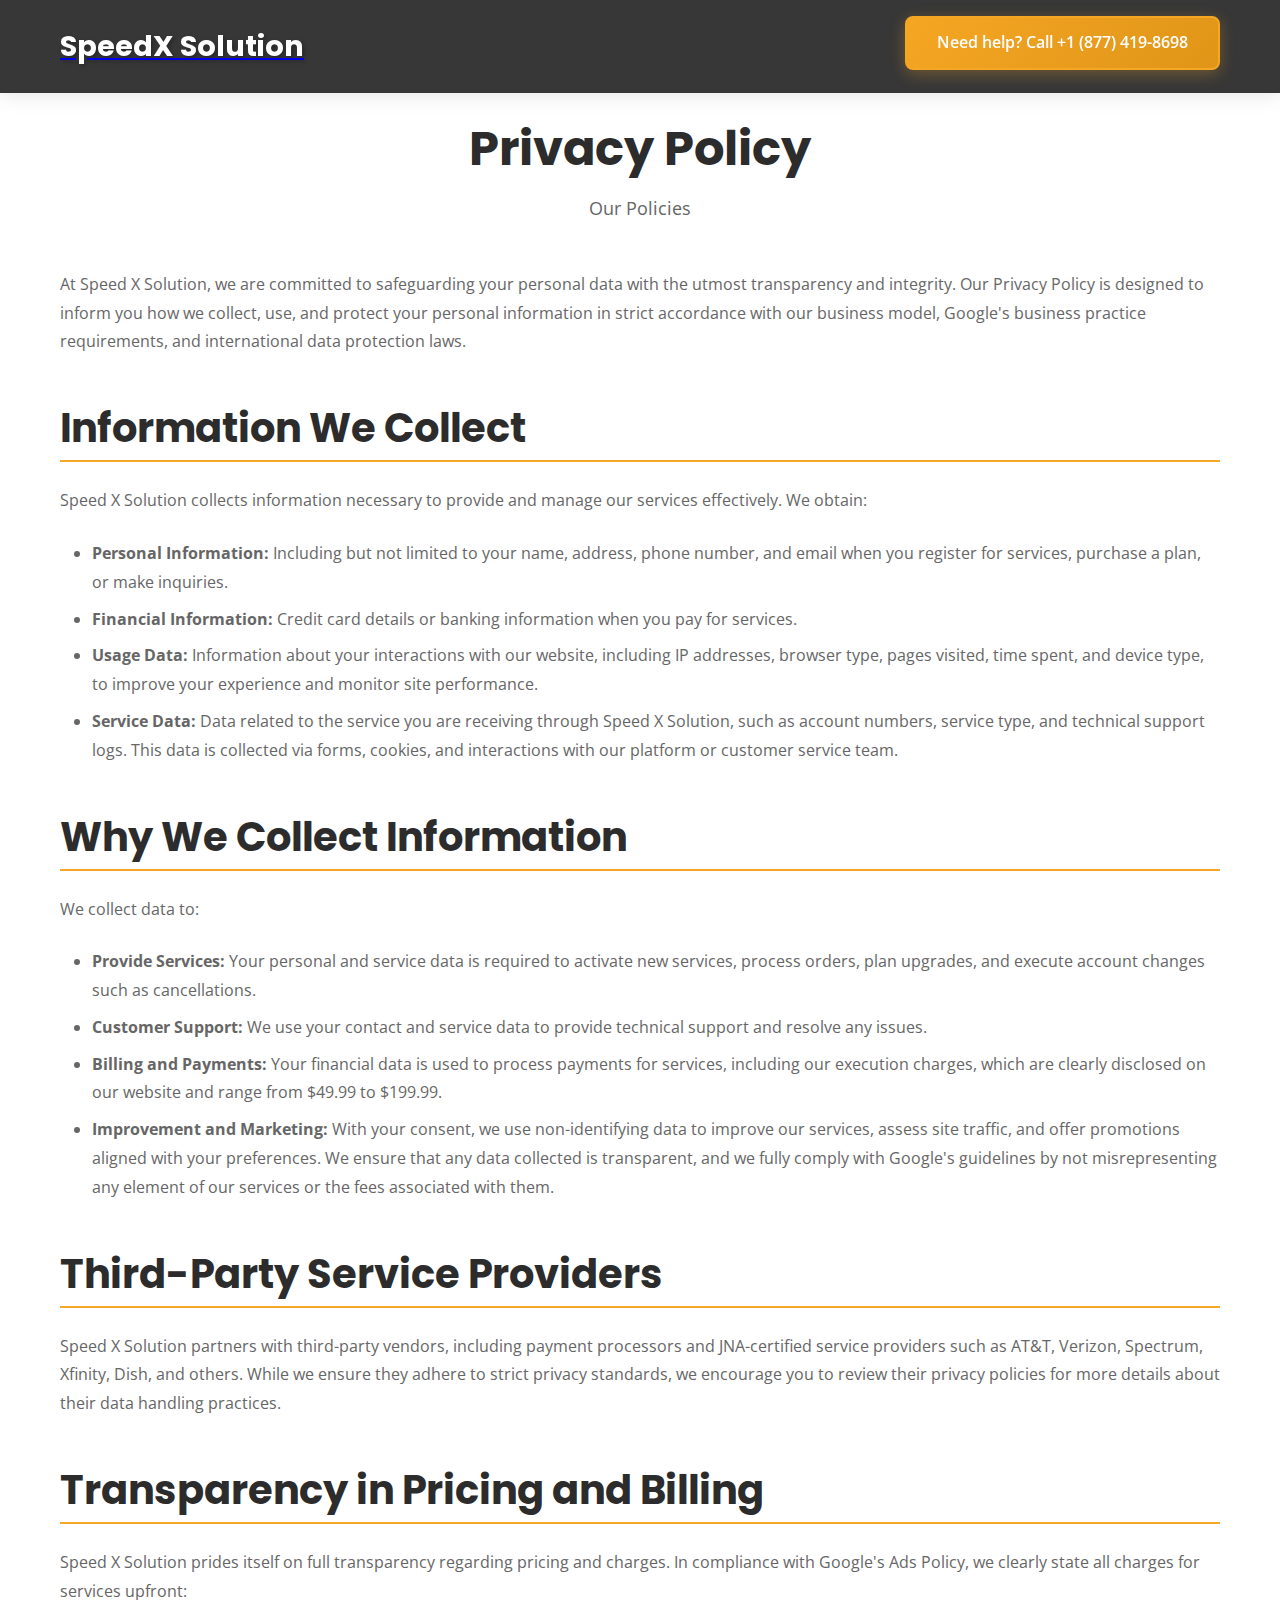
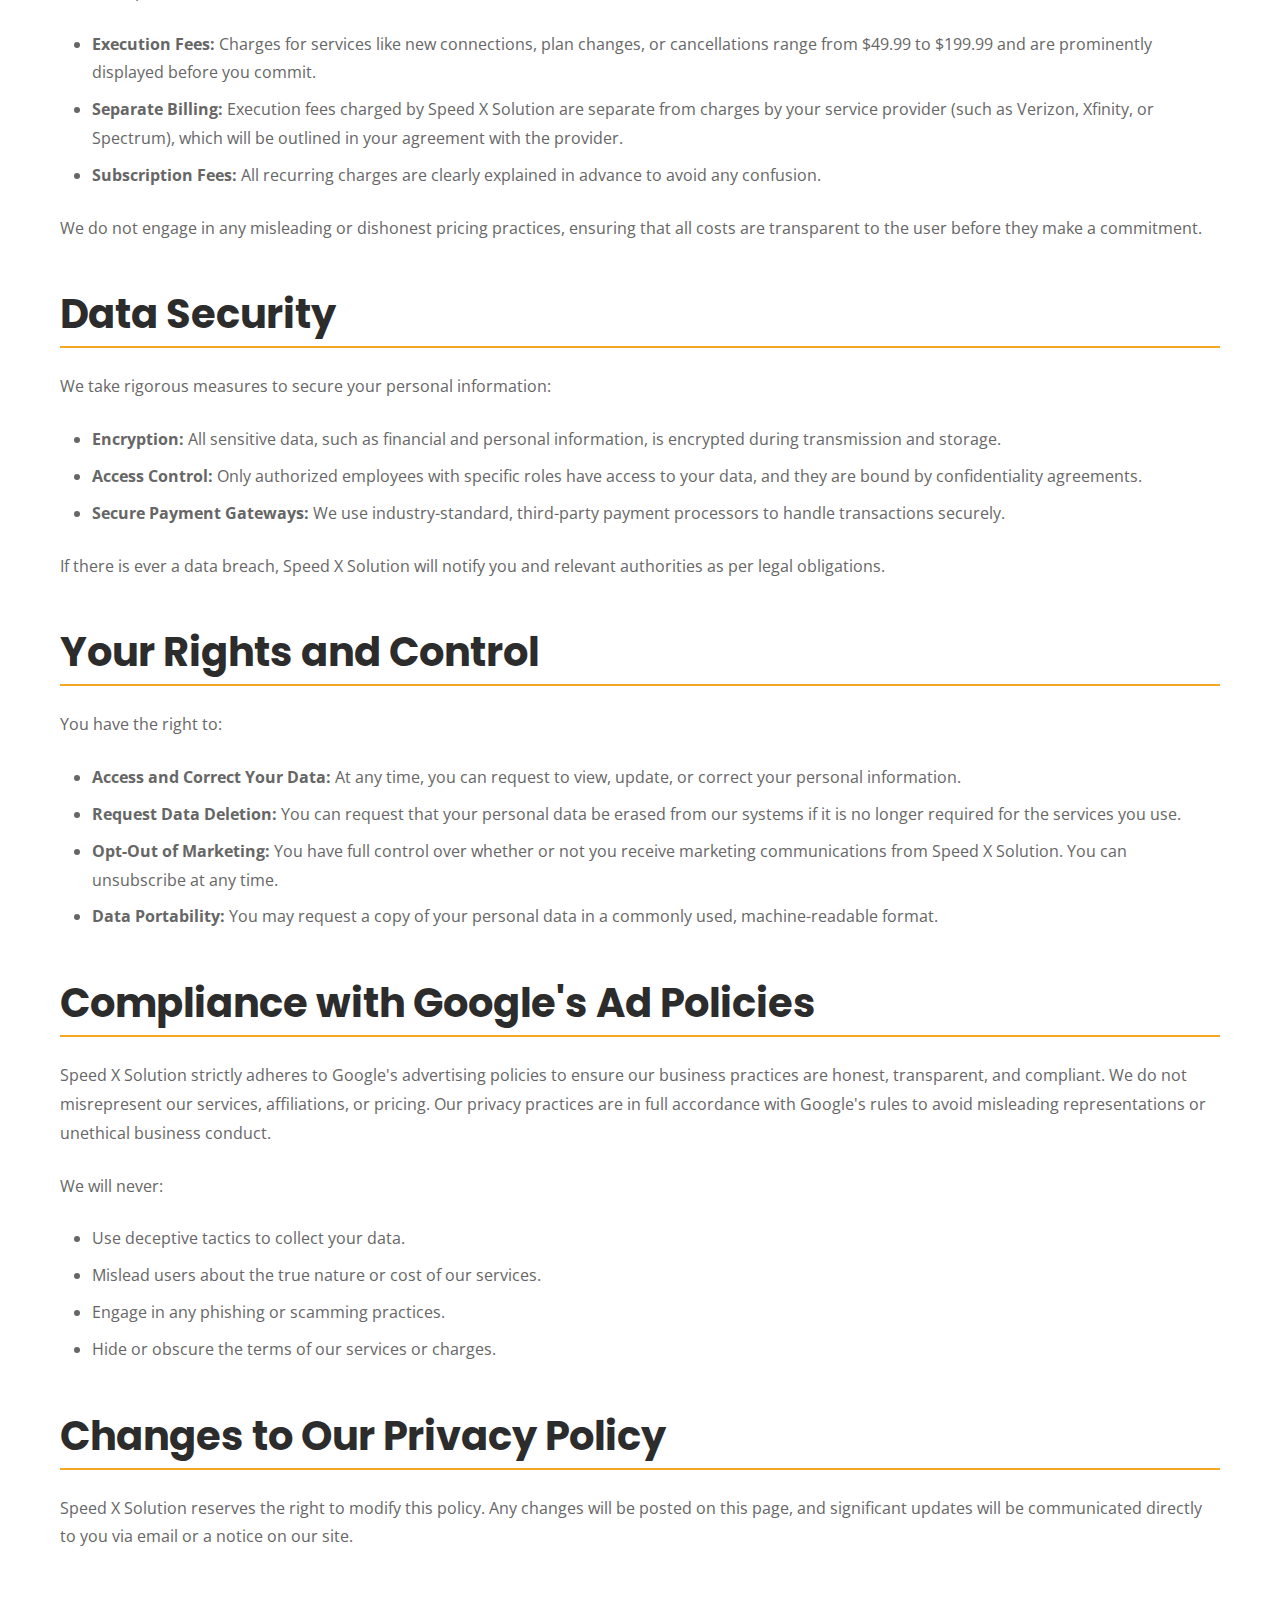
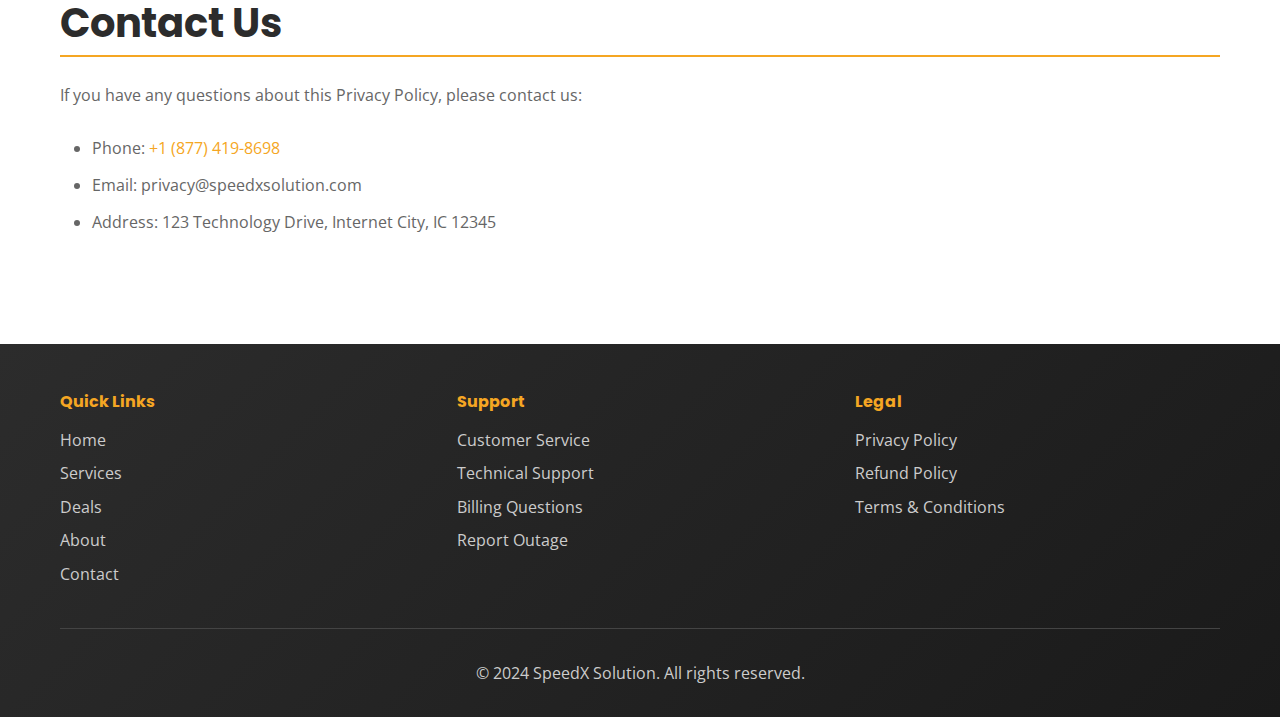
<file: privacy-policy.html>
<!DOCTYPE html>
<html lang="en">
<head>
    <meta charset="UTF-8">
    <meta name="viewport" content="width=device-width, initial-scale=1.0">
    <title>Privacy Policy - SpeedX Solution</title>
    <link rel="preconnect" href="https://fonts.googleapis.com">
    <link rel="preconnect" href="https://fonts.gstatic.com" crossorigin>
    <link href="https://fonts.googleapis.com/css2?family=Poppins:wght@400;600;700&family=Open+Sans:wght@400;500;600&display=swap" rel="stylesheet">
    <link rel="stylesheet" href="styles.css">
</head>
<body>
    <!-- Header -->
    <header class="header scrolled">
        <nav class="nav container">
            <div class="nav-brand">
                <a href="index.html"><h2 class="logo">SpeedX Solution</h2></a>
            </div>
            <div class="nav-cta">
                <a href="tel:+18774198698" class="btn btn-primary">Need help? Call +1 (877) 419-8698</a>
            </div>
        </nav>
    </header>

    <!-- Main Content -->
    <main class="legal-content">
        <div class="container">
            <h1 class="legal-title">Privacy Policy</h1>
            <div class="legal-last-updated">Our Policies</div>

            <section class="legal-section">
                <p>At Speed X Solution, we are committed to safeguarding your personal data with the utmost transparency and integrity. Our Privacy Policy is designed to inform you how we collect, use, and protect your personal information in strict accordance with our business model, Google's business practice requirements, and international data protection laws.</p>
            </section>

            <section class="legal-section">
                <h2>Information We Collect</h2>
                <p>Speed X Solution collects information necessary to provide and manage our services effectively. We obtain:</p>
                <ul>
                    <li><strong>Personal Information:</strong> Including but not limited to your name, address, phone number, and email when you register for services, purchase a plan, or make inquiries.</li>
                    <li><strong>Financial Information:</strong> Credit card details or banking information when you pay for services.</li>
                    <li><strong>Usage Data:</strong> Information about your interactions with our website, including IP addresses, browser type, pages visited, time spent, and device type, to improve your experience and monitor site performance.</li>
                    <li><strong>Service Data:</strong> Data related to the service you are receiving through Speed X Solution, such as account numbers, service type, and technical support logs. This data is collected via forms, cookies, and interactions with our platform or customer service team.</li>
                </ul>
            </section>

            <section class="legal-section">
                <h2>Why We Collect Information</h2>
                <p>We collect data to:</p>
                <ul>
                    <li><strong>Provide Services:</strong> Your personal and service data is required to activate new services, process orders, plan upgrades, and execute account changes such as cancellations.</li>
                    <li><strong>Customer Support:</strong> We use your contact and service data to provide technical support and resolve any issues.</li>
                    <li><strong>Billing and Payments:</strong> Your financial data is used to process payments for services, including our execution charges, which are clearly disclosed on our website and range from $49.99 to $199.99.</li>
                    <li><strong>Improvement and Marketing:</strong> With your consent, we use non-identifying data to improve our services, assess site traffic, and offer promotions aligned with your preferences. We ensure that any data collected is transparent, and we fully comply with Google's guidelines by not misrepresenting any element of our services or the fees associated with them.</li>
                </ul>
            </section>

            <section class="legal-section">
                <h2>Third-Party Service Providers</h2>
                <p>Speed X Solution partners with third-party vendors, including payment processors and JNA-certified service providers such as AT&T, Verizon, Spectrum, Xfinity, Dish, and others. While we ensure they adhere to strict privacy standards, we encourage you to review their privacy policies for more details about their data handling practices.</p>
            </section>

            <section class="legal-section">
                <h2>Transparency in Pricing and Billing</h2>
                <p>Speed X Solution prides itself on full transparency regarding pricing and charges. In compliance with Google's Ads Policy, we clearly state all charges for services upfront:</p>
                <ul>
                    <li><strong>Execution Fees:</strong> Charges for services like new connections, plan changes, or cancellations range from $49.99 to $199.99 and are prominently displayed before you commit.</li>
                    <li><strong>Separate Billing:</strong> Execution fees charged by Speed X Solution are separate from charges by your service provider (such as Verizon, Xfinity, or Spectrum), which will be outlined in your agreement with the provider.</li>
                    <li><strong>Subscription Fees:</strong> All recurring charges are clearly explained in advance to avoid any confusion.</li>
                </ul>
                <p>We do not engage in any misleading or dishonest pricing practices, ensuring that all costs are transparent to the user before they make a commitment.</p>
            </section>

            <section class="legal-section">
                <h2>Data Security</h2>
                <p>We take rigorous measures to secure your personal information:</p>
                <ul>
                    <li><strong>Encryption:</strong> All sensitive data, such as financial and personal information, is encrypted during transmission and storage.</li>
                    <li><strong>Access Control:</strong> Only authorized employees with specific roles have access to your data, and they are bound by confidentiality agreements.</li>
                    <li><strong>Secure Payment Gateways:</strong> We use industry-standard, third-party payment processors to handle transactions securely.</li>
                </ul>
                <p>If there is ever a data breach, Speed X Solution will notify you and relevant authorities as per legal obligations.</p>
            </section>

            <section class="legal-section">
                <h2>Your Rights and Control</h2>
                <p>You have the right to:</p>
                <ul>
                    <li><strong>Access and Correct Your Data:</strong> At any time, you can request to view, update, or correct your personal information.</li>
                    <li><strong>Request Data Deletion:</strong> You can request that your personal data be erased from our systems if it is no longer required for the services you use.</li>
                    <li><strong>Opt-Out of Marketing:</strong> You have full control over whether or not you receive marketing communications from Speed X Solution. You can unsubscribe at any time.</li>
                    <li><strong>Data Portability:</strong> You may request a copy of your personal data in a commonly used, machine-readable format.</li>
                </ul>
            </section>

            <section class="legal-section">
                <h2>Compliance with Google's Ad Policies</h2>
                <p>Speed X Solution strictly adheres to Google's advertising policies to ensure our business practices are honest, transparent, and compliant. We do not misrepresent our services, affiliations, or pricing. Our privacy practices are in full accordance with Google's rules to avoid misleading representations or unethical business conduct.</p>
                <p>We will never:</p>
                <ul>
                    <li>Use deceptive tactics to collect your data.</li>
                    <li>Mislead users about the true nature or cost of our services.</li>
                    <li>Engage in any phishing or scamming practices.</li>
                    <li>Hide or obscure the terms of our services or charges.</li>
                </ul>
            </section>

            <section class="legal-section">
                <h2>Changes to Our Privacy Policy</h2>
                <p>Speed X Solution reserves the right to modify this policy. Any changes will be posted on this page, and significant updates will be communicated directly to you via email or a notice on our site.</p>
            </section>

            <section class="legal-section">
                <h2>Contact Us</h2>
                <p>If you have any questions about this Privacy Policy, please contact us:</p>
                <ul>
                    <li>Phone: <a href="tel:+18774198698">+1 (877) 419-8698</a></li>
                    <li>Email: privacy@speedxsolution.com</li>
                    <li>Address: 123 Technology Drive, Internet City, IC 12345</li>
                </ul>
            </section>
        </div>
    </main>

    <!-- Footer -->
    <footer class="footer">
        <div class="container">
            <div class="footer-content">
                <div class="footer-section">
                    <h4 class="footer-title">Quick Links</h4>
                    <ul class="footer-links">
                        <li><a href="index.html">Home</a></li>
                        <li><a href="index.html#services">Services</a></li>
                        <li><a href="index.html#deals">Deals</a></li>
                        <li><a href="index.html#about">About</a></li>
                        <li><a href="index.html#contact">Contact</a></li>
                    </ul>
                </div>
                <div class="footer-section">
                    <h4 class="footer-title">Support</h4>
                    <ul class="footer-links">
                        <li><a href="tel:+18774198698">Customer Service</a></li>
                        <li><a href="tel:+18774198698">Technical Support</a></li>
                        <li><a href="tel:+18774198698">Billing Questions</a></li>
                        <li><a href="tel:+18774198698">Report Outage</a></li>
                    </ul>
                </div>
                <div class="footer-section">
                    <h4 class="footer-title">Legal</h4>
                    <ul class="footer-links">
                        <li><a href="privacy-policy.html">Privacy Policy</a></li>
                        <li><a href="refund-policy.html">Refund Policy</a></li>
                        <li><a href="terms-conditions.html">Terms & Conditions</a></li>
                    </ul>
                </div>
            </div>
            <div class="footer-bottom">
                <p>&copy; 2024 SpeedX Solution. All rights reserved.</p>
            </div>
        </div>
    </footer>

    <style>
        .legal-content {
            padding: 120px 0 60px;
            background-color: var(--white);
            min-height: 100vh;
        }

        .legal-title {
            font-size: 3rem;
            color: var(--charcoal);
            text-align: center;
            margin-bottom: 1rem;
        }

        .legal-last-updated {
            text-align: center;
            color: var(--text-light);
            font-size: 1.1rem;
            margin-bottom: 3rem;
        }

        .legal-section {
            margin-bottom: 3rem;
        }

        .legal-section h2 {
            color: var(--charcoal);
            border-bottom: 2px solid var(--orange);
            padding-bottom: 0.5rem;
            margin-bottom: 1.5rem;
        }

        .legal-section p {
            color: var(--text-light);
            line-height: 1.8;
            margin-bottom: 1.5rem;
        }

        .legal-section ul {
            margin-left: 2rem;
            margin-bottom: 1.5rem;
        }

        .legal-section li {
            color: var(--text-light);
            line-height: 1.8;
            margin-bottom: 0.5rem;
        }

        .legal-section a {
            color: var(--orange);
            text-decoration: none;
        }

        .legal-section a:hover {
            text-decoration: underline;
        }

        @media (max-width: 768px) {
            .legal-title {
                font-size: 2rem;
            }
            
            .legal-section ul {
                margin-left: 1rem;
            }
        }
    </style>
</body>
</html>
</file>
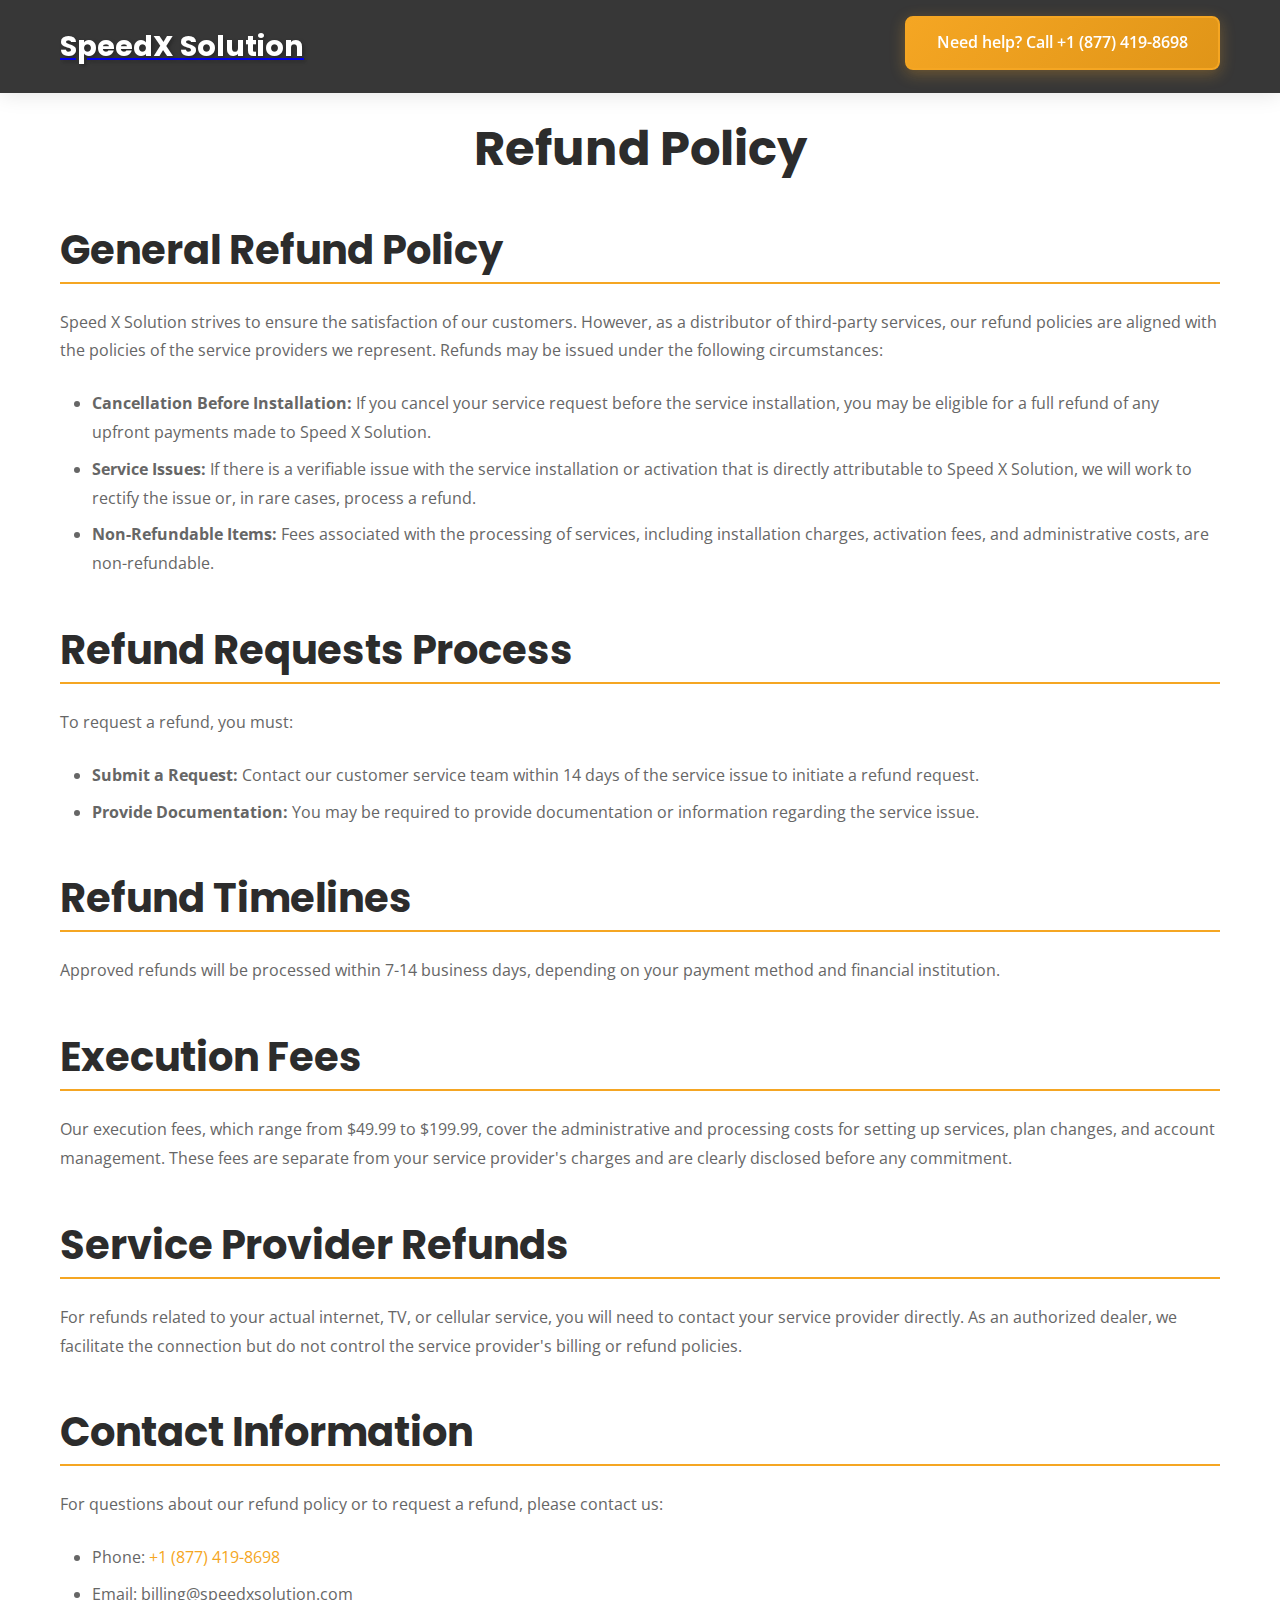
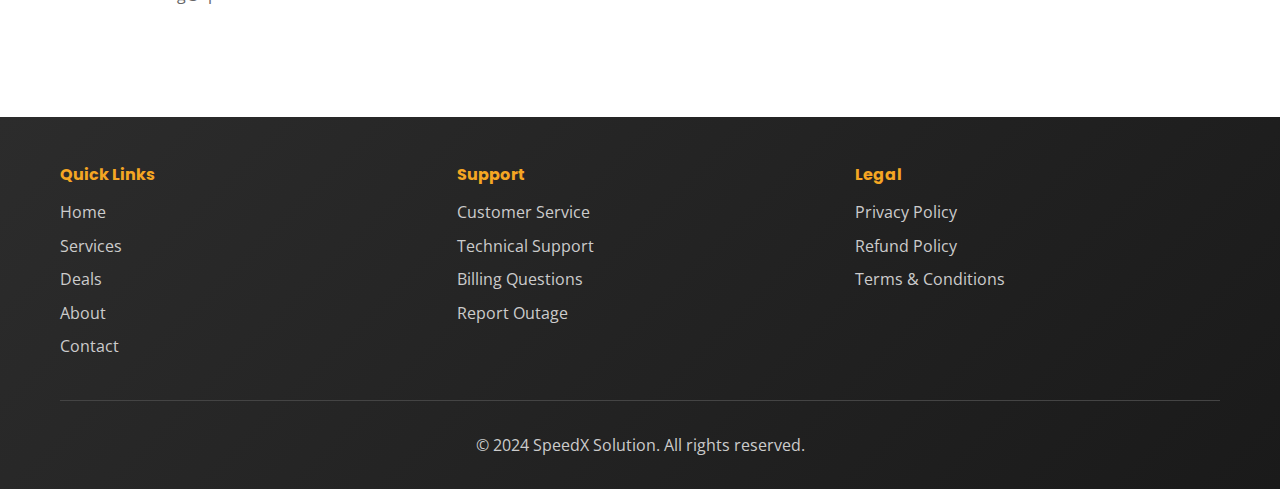
<file: refund-policy.html>
<!DOCTYPE html>
<html lang="en">
<head>
    <meta charset="UTF-8">
    <meta name="viewport" content="width=device-width, initial-scale=1.0">
    <title>Refund Policy - SpeedX Solution</title>
    <link rel="preconnect" href="https://fonts.googleapis.com">
    <link rel="preconnect" href="https://fonts.gstatic.com" crossorigin>
    <link href="https://fonts.googleapis.com/css2?family=Poppins:wght@400;600;700&family=Open+Sans:wght@400;500;600&display=swap" rel="stylesheet">
    <link rel="stylesheet" href="styles.css">
</head>
<body>
    <!-- Header -->
    <header class="header scrolled">
        <nav class="nav container">
            <div class="nav-brand">
                <a href="index.html"><h2 class="logo">SpeedX Solution</h2></a>
            </div>
            <div class="nav-cta">
                <a href="tel:+18774198698" class="btn btn-primary">Need help? Call +1 (877) 419-8698</a>
            </div>
        </nav>
    </header>

    <!-- Main Content -->
    <main class="legal-content">
        <div class="container">
            <h1 class="legal-title">Refund Policy</h1>

            <section class="legal-section">
                <h2>General Refund Policy</h2>
                <p>Speed X Solution strives to ensure the satisfaction of our customers. However, as a distributor of third-party services, our refund policies are aligned with the policies of the service providers we represent. Refunds may be issued under the following circumstances:</p>
                <ul>
                    <li><strong>Cancellation Before Installation:</strong> If you cancel your service request before the service installation, you may be eligible for a full refund of any upfront payments made to Speed X Solution.</li>
                    <li><strong>Service Issues:</strong> If there is a verifiable issue with the service installation or activation that is directly attributable to Speed X Solution, we will work to rectify the issue or, in rare cases, process a refund.</li>
                    <li><strong>Non-Refundable Items:</strong> Fees associated with the processing of services, including installation charges, activation fees, and administrative costs, are non-refundable.</li>
                </ul>
            </section>

            <section class="legal-section">
                <h2>Refund Requests Process</h2>
                <p>To request a refund, you must:</p>
                <ul>
                    <li><strong>Submit a Request:</strong> Contact our customer service team within 14 days of the service issue to initiate a refund request.</li>
                    <li><strong>Provide Documentation:</strong> You may be required to provide documentation or information regarding the service issue.</li>
                </ul>
            </section>

            <section class="legal-section">
                <h2>Refund Timelines</h2>
                <p>Approved refunds will be processed within 7-14 business days, depending on your payment method and financial institution.</p>
            </section>

            <section class="legal-section">
                <h2>Execution Fees</h2>
                <p>Our execution fees, which range from $49.99 to $199.99, cover the administrative and processing costs for setting up services, plan changes, and account management. These fees are separate from your service provider's charges and are clearly disclosed before any commitment.</p>
            </section>

            <section class="legal-section">
                <h2>Service Provider Refunds</h2>
                <p>For refunds related to your actual internet, TV, or cellular service, you will need to contact your service provider directly. As an authorized dealer, we facilitate the connection but do not control the service provider's billing or refund policies.</p>
            </section>

            <section class="legal-section">
                <h2>Contact Information</h2>
                <p>For questions about our refund policy or to request a refund, please contact us:</p>
                <ul>
                    <li>Phone: <a href="tel:+18774198698">+1 (877) 419-8698</a></li>
                    <li>Email: billing@speedxsolution.com</li>
                </ul>
            </section>
        </div>
    </main>

    <!-- Footer -->
    <footer class="footer">
        <div class="container">
            <div class="footer-content">
                <div class="footer-section">
                    <h4 class="footer-title">Quick Links</h4>
                    <ul class="footer-links">
                        <li><a href="index.html">Home</a></li>
                        <li><a href="index.html#services">Services</a></li>
                        <li><a href="index.html#deals">Deals</a></li>
                        <li><a href="index.html#about">About</a></li>
                        <li><a href="index.html#contact">Contact</a></li>
                    </ul>
                </div>
                <div class="footer-section">
                    <h4 class="footer-title">Support</h4>
                    <ul class="footer-links">
                        <li><a href="tel:+18774198698">Customer Service</a></li>
                        <li><a href="tel:+18774198698">Technical Support</a></li>
                        <li><a href="tel:+18774198698">Billing Questions</a></li>
                        <li><a href="tel:+18774198698">Report Outage</a></li>
                    </ul>
                </div>
                <div class="footer-section">
                    <h4 class="footer-title">Legal</h4>
                    <ul class="footer-links">
                        <li><a href="privacy-policy.html">Privacy Policy</a></li>
                        <li><a href="refund-policy.html">Refund Policy</a></li>
                        <li><a href="terms-conditions.html">Terms & Conditions</a></li>
                    </ul>
                </div>
            </div>
            <div class="footer-bottom">
                <p>&copy; 2024 SpeedX Solution. All rights reserved.</p>
            </div>
        </div>
    </footer>

    <style>
        .legal-content {
            padding: 120px 0 60px;
            background-color: var(--white);
            min-height: 100vh;
        }

        .legal-title {
            font-size: 3rem;
            color: var(--charcoal);
            text-align: center;
            margin-bottom: 3rem;
        }

        .legal-section {
            margin-bottom: 3rem;
        }

        .legal-section h2 {
            color: var(--charcoal);
            border-bottom: 2px solid var(--orange);
            padding-bottom: 0.5rem;
            margin-bottom: 1.5rem;
        }

        .legal-section p {
            color: var(--text-light);
            line-height: 1.8;
            margin-bottom: 1.5rem;
        }

        .legal-section ul {
            margin-left: 2rem;
            margin-bottom: 1.5rem;
        }

        .legal-section li {
            color: var(--text-light);
            line-height: 1.8;
            margin-bottom: 0.5rem;
        }

        .legal-section a {
            color: var(--orange);
            text-decoration: none;
        }

        .legal-section a:hover {
            text-decoration: underline;
        }

        @media (max-width: 768px) {
            .legal-title {
                font-size: 2rem;
            }
            
            .legal-section ul {
                margin-left: 1rem;
            }
        }
    </style>
</body>
</html>
</file>
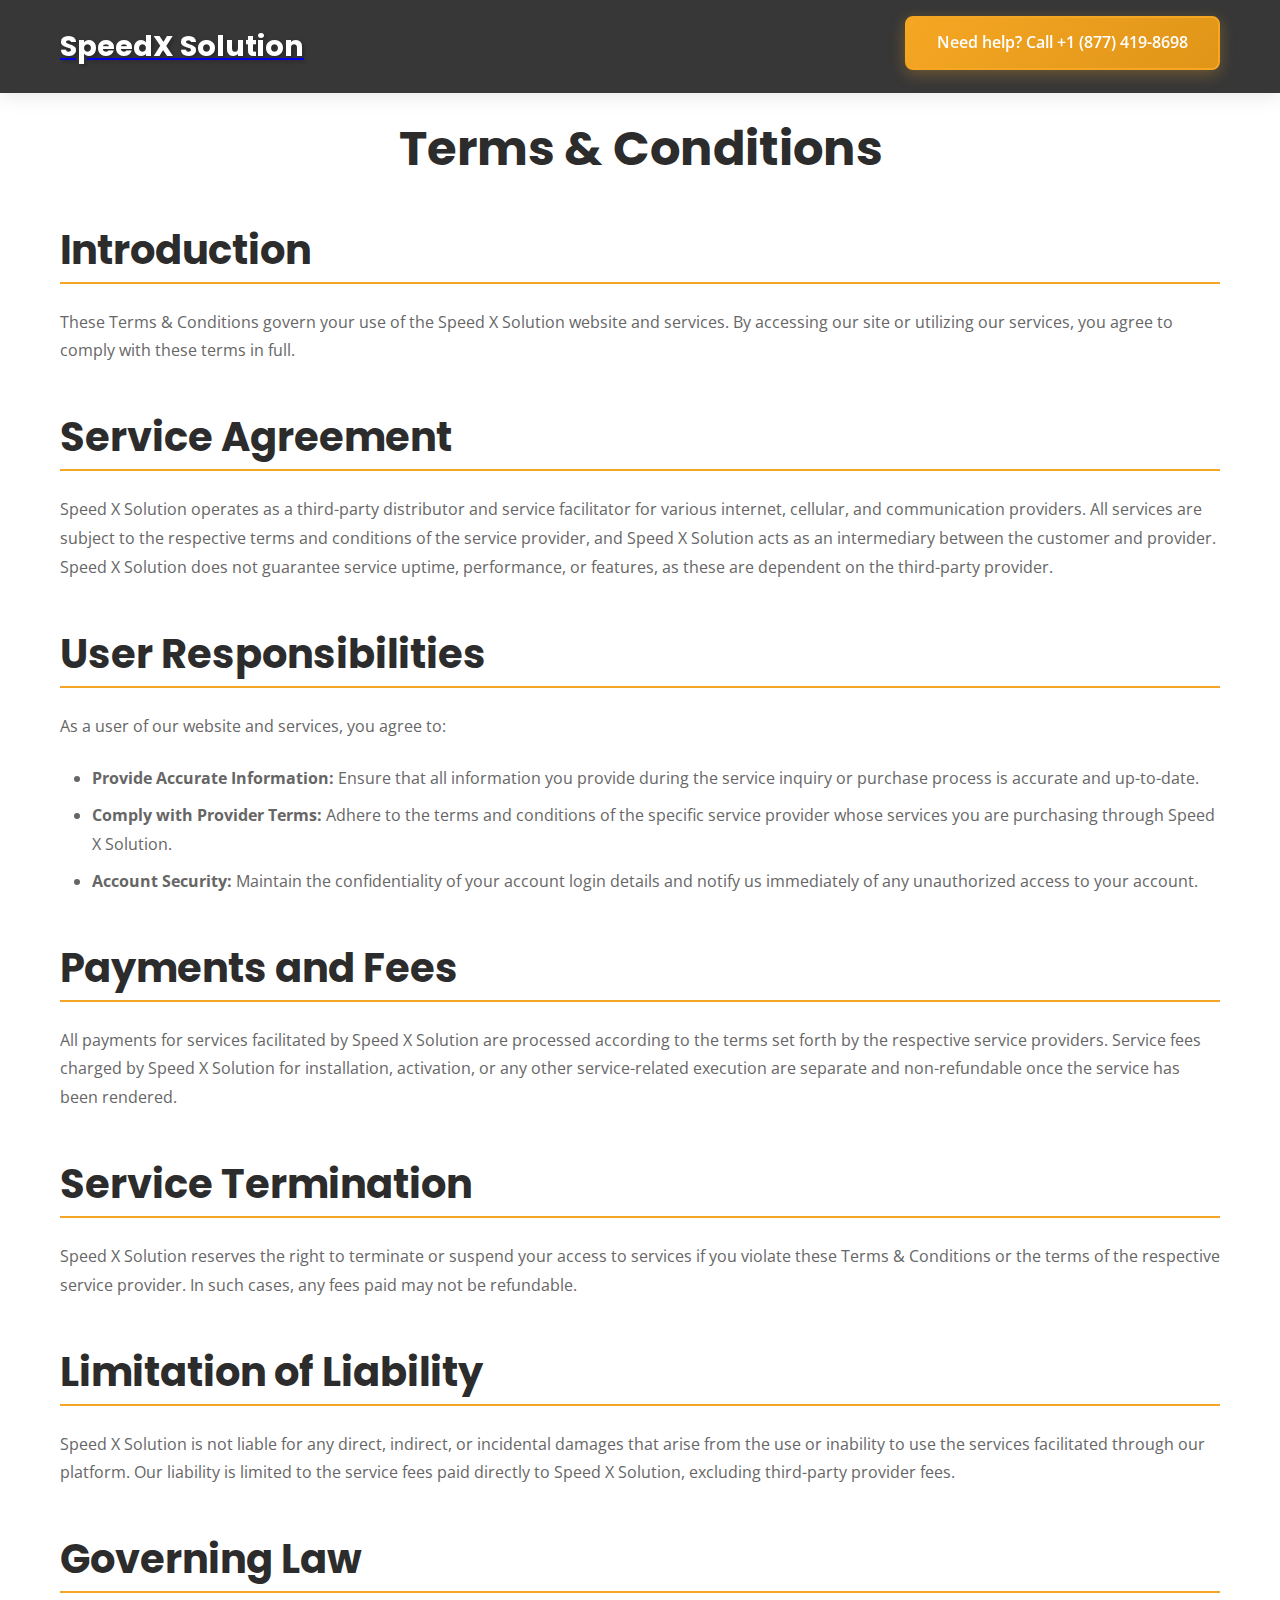
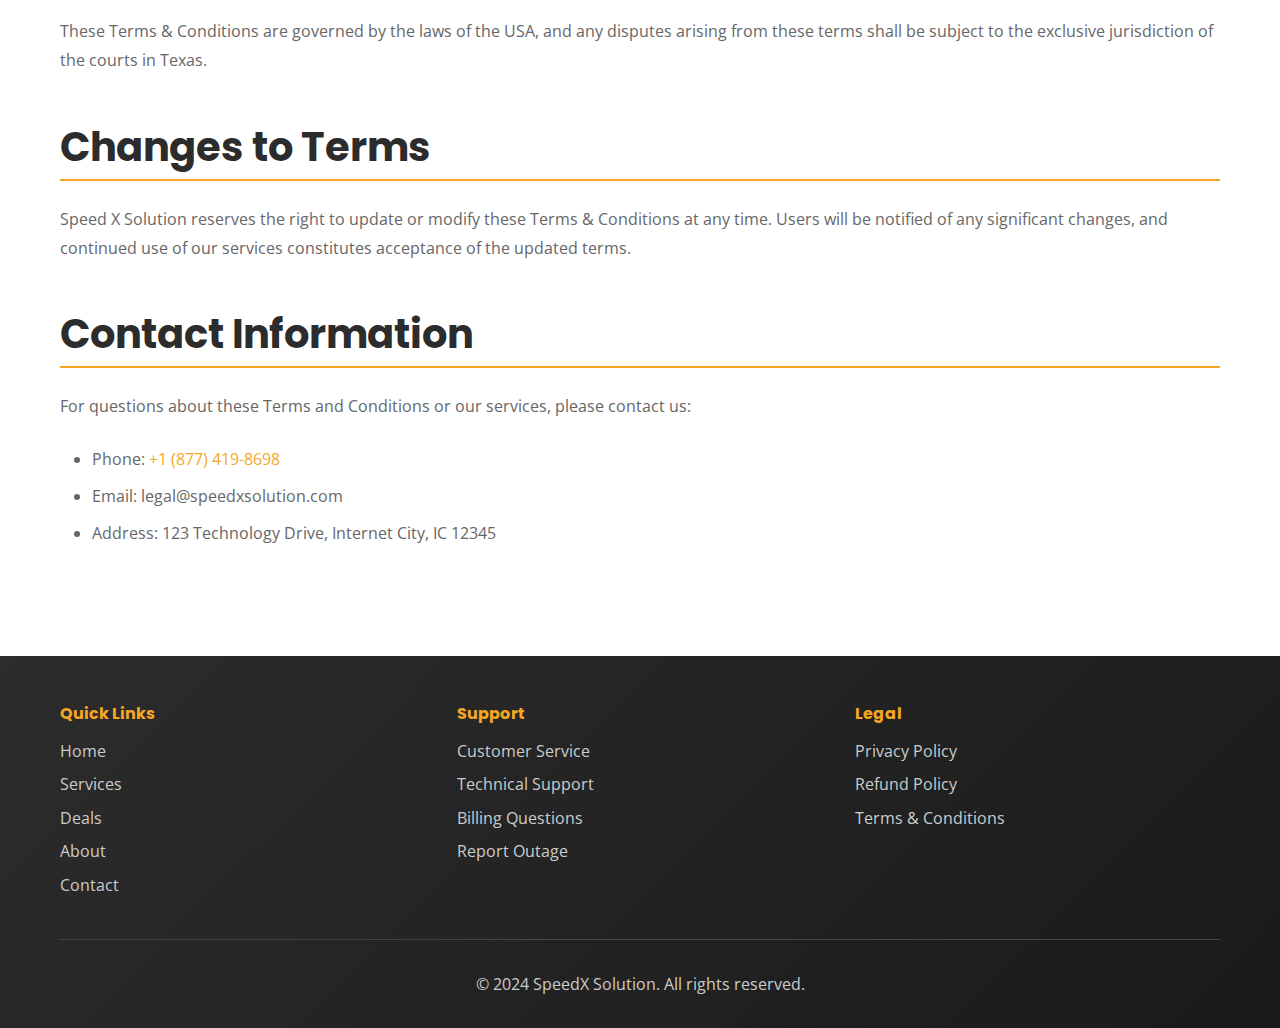
<file: terms-conditions.html>
<!DOCTYPE html>
<html lang="en">
<head>
    <meta charset="UTF-8">
    <meta name="viewport" content="width=device-width, initial-scale=1.0">
    <title>Terms & Conditions - SpeedX Solution</title>
    <link rel="preconnect" href="https://fonts.googleapis.com">
    <link rel="preconnect" href="https://fonts.gstatic.com" crossorigin>
    <link href="https://fonts.googleapis.com/css2?family=Poppins:wght@400;600;700&family=Open+Sans:wght@400;500;600&display=swap" rel="stylesheet">
    <link rel="stylesheet" href="styles.css">
</head>
<body>
    <!-- Header -->
    <header class="header scrolled">
        <nav class="nav container">
            <div class="nav-brand">
                <a href="index.html"><h2 class="logo">SpeedX Solution</h2></a>
            </div>
            <div class="nav-cta">
                <a href="tel:+18774198698" class="btn btn-primary">Need help? Call +1 (877) 419-8698</a>
            </div>
        </nav>
    </header>

    <!-- Main Content -->
    <main class="legal-content">
        <div class="container">
            <h1 class="legal-title">Terms & Conditions</h1>

            <section class="legal-section">
                <h2>Introduction</h2>
                <p>These Terms & Conditions govern your use of the Speed X Solution website and services. By accessing our site or utilizing our services, you agree to comply with these terms in full.</p>
            </section>

            <section class="legal-section">
                <h2>Service Agreement</h2>
                <p>Speed X Solution operates as a third-party distributor and service facilitator for various internet, cellular, and communication providers. All services are subject to the respective terms and conditions of the service provider, and Speed X Solution acts as an intermediary between the customer and provider. Speed X Solution does not guarantee service uptime, performance, or features, as these are dependent on the third-party provider.</p>
            </section>

            <section class="legal-section">
                <h2>User Responsibilities</h2>
                <p>As a user of our website and services, you agree to:</p>
                <ul>
                    <li><strong>Provide Accurate Information:</strong> Ensure that all information you provide during the service inquiry or purchase process is accurate and up-to-date.</li>
                    <li><strong>Comply with Provider Terms:</strong> Adhere to the terms and conditions of the specific service provider whose services you are purchasing through Speed X Solution.</li>
                    <li><strong>Account Security:</strong> Maintain the confidentiality of your account login details and notify us immediately of any unauthorized access to your account.</li>
                </ul>
            </section>

            <section class="legal-section">
                <h2>Payments and Fees</h2>
                <p>All payments for services facilitated by Speed X Solution are processed according to the terms set forth by the respective service providers. Service fees charged by Speed X Solution for installation, activation, or any other service-related execution are separate and non-refundable once the service has been rendered.</p>
            </section>

            <section class="legal-section">
                <h2>Service Termination</h2>
                <p>Speed X Solution reserves the right to terminate or suspend your access to services if you violate these Terms & Conditions or the terms of the respective service provider. In such cases, any fees paid may not be refundable.</p>
            </section>

            <section class="legal-section">
                <h2>Limitation of Liability</h2>
                <p>Speed X Solution is not liable for any direct, indirect, or incidental damages that arise from the use or inability to use the services facilitated through our platform. Our liability is limited to the service fees paid directly to Speed X Solution, excluding third-party provider fees.</p>
            </section>

            <section class="legal-section">
                <h2>Governing Law</h2>
                <p>These Terms & Conditions are governed by the laws of the USA, and any disputes arising from these terms shall be subject to the exclusive jurisdiction of the courts in Texas.</p>
            </section>

            <section class="legal-section">
                <h2>Changes to Terms</h2>
                <p>Speed X Solution reserves the right to update or modify these Terms & Conditions at any time. Users will be notified of any significant changes, and continued use of our services constitutes acceptance of the updated terms.</p>
            </section>

            <section class="legal-section">
                <h2>Contact Information</h2>
                <p>For questions about these Terms and Conditions or our services, please contact us:</p>
                <ul>
                    <li>Phone: <a href="tel:+18774198698">+1 (877) 419-8698</a></li>
                    <li>Email: legal@speedxsolution.com</li>
                    <li>Address: 123 Technology Drive, Internet City, IC 12345</li>
                </ul>
            </section>
        </div>
    </main>

    <!-- Footer -->
    <footer class="footer">
        <div class="container">
            <div class="footer-content">
                <div class="footer-section">
                    <h4 class="footer-title">Quick Links</h4>
                    <ul class="footer-links">
                        <li><a href="index.html">Home</a></li>
                        <li><a href="index.html#services">Services</a></li>
                        <li><a href="index.html#deals">Deals</a></li>
                        <li><a href="index.html#about">About</a></li>
                        <li><a href="index.html#contact">Contact</a></li>
                    </ul>
                </div>
                <div class="footer-section">
                    <h4 class="footer-title">Support</h4>
                    <ul class="footer-links">
                        <li><a href="tel:+18774198698">Customer Service</a></li>
                        <li><a href="tel:+18774198698">Technical Support</a></li>
                        <li><a href="tel:+18774198698">Billing Questions</a></li>
                        <li><a href="tel:+18774198698">Report Outage</a></li>
                    </ul>
                </div>
                <div class="footer-section">
                    <h4 class="footer-title">Legal</h4>
                    <ul class="footer-links">
                        <li><a href="privacy-policy.html">Privacy Policy</a></li>
                        <li><a href="refund-policy.html">Refund Policy</a></li>
                        <li><a href="terms-conditions.html">Terms & Conditions</a></li>
                    </ul>
                </div>
            </div>
            <div class="footer-bottom">
                <p>&copy; 2024 SpeedX Solution. All rights reserved.</p>
            </div>
        </div>
    </footer>

    <style>
        .legal-content {
            padding: 120px 0 60px;
            background-color: var(--white);
            min-height: 100vh;
        }

        .legal-title {
            font-size: 3rem;
            color: var(--charcoal);
            text-align: center;
            margin-bottom: 3rem;
        }

        .legal-section {
            margin-bottom: 3rem;
        }

        .legal-section h2 {
            color: var(--charcoal);
            border-bottom: 2px solid var(--orange);
            padding-bottom: 0.5rem;
            margin-bottom: 1.5rem;
        }

        .legal-section p {
            color: var(--text-light);
            line-height: 1.8;
            margin-bottom: 1.5rem;
        }

        .legal-section ul {
            margin-left: 2rem;
            margin-bottom: 1.5rem;
        }

        .legal-section li {
            color: var(--text-light);
            line-height: 1.8;
            margin-bottom: 0.5rem;
        }

        .legal-section a {
            color: var(--orange);
            text-decoration: none;
        }

        .legal-section a:hover {
            text-decoration: underline;
        }

        @media (max-width: 768px) {
            .legal-title {
                font-size: 2rem;
            }
            
            .legal-section ul {
                margin-left: 1rem;
            }
        }
    </style>
</body>
</html>
</file>
<file: styles.css>
/* Reset and Base Styles */
* {
    margin: 0;
    padding: 0;
    box-sizing: border-box;
}

:root {
    --charcoal: #2C2C2C;
    --orange: #F5A623;
    --soft-gray: #F4F4F4;
    --white: #FFFFFF;
    --text-dark: #333333;
    --text-light: #666666;
    --shadow: rgba(0, 0, 0, 0.1);
    --transition: all 0.3s ease;
    --gradient-primary: linear-gradient(135deg, #F5A623 0%, #e09518 100%);
    --gradient-dark: linear-gradient(135deg, #2C2C2C 0%, #1a1a1a 100%);
}

body {
    font-family: 'Open Sans', sans-serif;
    line-height: 1.6;
    color: var(--text-dark);
    overflow-x: hidden;
}

.container {
    max-width: 1200px;
    margin: 0 auto;
    padding: 0 20px;
}

/* Typography */
h1, h2, h3, h4, h5, h6 {
    font-family: 'Poppins', sans-serif;
    font-weight: 700;
    line-height: 1.2;
    margin-bottom: 1rem;
}

h1 {
    font-size: 3.5rem;
}

h2 {
    font-size: 2.5rem;
}

h3 {
    font-size: 1.8rem;
}

p {
    margin-bottom: 1rem;
    line-height: 1.5;
}

/* Buttons */
.btn {
    display: inline-block;
    padding: 12px 30px;
    text-decoration: none;
    border-radius: 8px;
    font-weight: 600;
    font-size: 1rem;
    transition: var(--transition);
    border: 2px solid transparent;
    cursor: pointer;
    text-align: center;
    font-family: 'Open Sans', sans-serif;
    position: relative;
    overflow: hidden;
}

.btn::before {
    content: '';
    position: absolute;
    top: 0;
    left: -100%;
    width: 100%;
    height: 100%;
    background: linear-gradient(90deg, transparent, rgba(255,255,255,0.2), transparent);
    transition: left 0.5s;
}

.btn:hover::before {
    left: 100%;
}

.btn-primary {
    background: var(--gradient-primary);
    color: var(--white);
    border-color: var(--orange);
    box-shadow: 0 4px 15px rgba(245, 166, 35, 0.3);
}

.btn-primary:hover {
    transform: translateY(-2px);
    box-shadow: 0 6px 20px rgba(245, 166, 35, 0.4);
}

.btn-outline {
    background-color: transparent;
    color: var(--orange);
    border-color: var(--orange);
}

.btn-outline:hover {
    background-color: var(--orange);
    color: var(--white);
    transform: translateY(-2px);
    box-shadow: 0 4px 15px rgba(245, 166, 35, 0.3);
}

/* Header */
.header {
    position: fixed;
    top: 0;
    left: 0;
    width: 100%;
    background-color: transparent;
    z-index: 1000;
    transition: var(--transition);
    padding: 1rem 0;
    backdrop-filter: blur(10px);
}

.header.scrolled {
    background-color: rgba(44, 44, 44, 0.95);
    box-shadow: 0 2px 20px var(--shadow);
}

.nav {
    display: flex;
    justify-content: space-between;
    align-items: center;
}

.logo {
    color: var(--white);
    font-size: 1.8rem;
    font-weight: 700;
    margin: 0;
    text-shadow: 2px 2px 4px rgba(0,0,0,0.3);
}

.nav-menu {
    display: flex;
    list-style: none;
}

.nav-list {
    display: flex;
    list-style: none;
    gap: 2rem;
}

.nav-link {
    color: var(--white);
    text-decoration: none;
    font-weight: 500;
    transition: var(--transition);
    position: relative;
}

.nav-link::after {
    content: '';
    position: absolute;
    bottom: -5px;
    left: 0;
    width: 0;
    height: 2px;
    background-color: var(--orange);
    transition: width 0.3s ease;
}

.nav-link:hover::after {
    width: 100%;
}

.nav-link:hover {
    color: var(--orange);
}

.nav-toggle {
    display: none;
    flex-direction: column;
    cursor: pointer;
}

.nav-toggle span {
    width: 25px;
    height: 3px;
    background-color: var(--white);
    margin: 3px 0;
    transition: var(--transition);
}

/* Hero Section */
.hero {
    position: relative;
    height: 100vh;
    display: flex;
    align-items: center;
    justify-content: center;
    overflow: hidden;
}

.hero-slider {
    position: absolute;
    top: 0;
    left: 0;
    width: 100%;
    height: 100%;
}

.hero-slide {
    position: absolute;
    top: 0;
    left: 0;
    width: 100%;
    height: 100%;
    opacity: 0;
    transition: opacity 1s ease-in-out;
}

.hero-slide.active {
    opacity: 1;
}

.hero-bg {
    width: 100%;
    height: 100%;
    object-fit: cover;
}

.hero-overlay {
    position: absolute;
    top: 0;
    left: 0;
    width: 100%;
    height: 100%;
    background: linear-gradient(135deg, rgba(44, 44, 44, 0.7) 0%, rgba(245, 166, 35, 0.3) 100%);
}

.hero-content {
    position: relative;
    z-index: 2;
    text-align: center;
    color: var(--white);
}

.hero-title {
    font-size: 4rem;
    margin-bottom: 1rem;
    animation: slideInUp 1s ease-out;
    text-shadow: 2px 2px 4px rgba(0,0,0,0.5);
}

.hero-subtitle {
    font-size: 1.25rem;
    margin-bottom: 2rem;
    animation: slideInUp 1s ease-out 0.2s both;
    text-shadow: 1px 1px 2px rgba(0,0,0,0.5);
}

.hero-cta {
    display: flex;
    gap: 1rem;
    justify-content: center;
    flex-wrap: wrap;
    animation: slideInUp 1s ease-out 0.4s both;
}

.hero-nav {
    position: absolute;
    bottom: 30px;
    left: 50%;
    transform: translateX(-50%);
    display: flex;
    gap: 1rem;
    z-index: 3;
}

.hero-prev, .hero-next {
    background: rgba(245, 166, 35, 0.8);
    color: var(--white);
    border: none;
    padding: 12px 16px;
    cursor: pointer;
    border-radius: 50%;
    font-size: 1.2rem;
    transition: var(--transition);
    backdrop-filter: blur(10px);
}

.hero-prev:hover, .hero-next:hover {
    background-color: var(--orange);
    transform: scale(1.1);
}

.scroll-indicator {
    position: absolute;
    bottom: 20px;
    left: 50%;
    transform: translateX(-50%);
    z-index: 3;
}

.scroll-arrow {
    width: 30px;
    height: 30px;
    border: 2px solid var(--white);
    border-top: none;
    border-right: none;
    transform: rotate(-45deg);
    animation: bounce 2s infinite;
}

@keyframes bounce {
    0%, 20%, 50%, 80%, 100% {
        transform: translateY(0) rotate(-45deg);
    }
    40% {
        transform: translateY(-10px) rotate(-45deg);
    }
    60% {
        transform: translateY(-5px) rotate(-45deg);
    }
}

/* Animations */
@keyframes slideInUp {
    from {
        opacity: 0;
        transform: translateY(50px);
    }
    to {
        opacity: 1;
        transform: translateY(0);
    }
}

@keyframes fadeInScale {
    from {
        opacity: 0;
        transform: scale(0.8);
    }
    to {
        opacity: 1;
        transform: scale(1);
    }
}

/* Stats Section */
.stats-section {
    background: var(--gradient-dark);
    padding: 3rem 0;
    color: var(--white);
}

.stats-grid {
    display: grid;
    grid-template-columns: repeat(auto-fit, minmax(200px, 1fr));
    gap: 2rem;
    text-align: center;
}

.stat-item {
    padding: 1rem;
}

.stat-number {
    font-size: 3rem;
    font-weight: 700;
    color: var(--orange);
    margin-bottom: 0.5rem;
    font-family: 'Poppins', sans-serif;
}

.stat-label {
    font-size: 1.1rem;
    color: #cccccc;
}

/* Availability Checker */
.checker {
    background-color: var(--soft-gray);
    padding: 4rem 0;
}

.section-title {
    text-align: center;
    color: var(--charcoal);
    margin-bottom: 3rem;
    position: relative;
}

.section-title::after {
    content: '';
    position: absolute;
    bottom: -10px;
    left: 50%;
    transform: translateX(-50%);
    width: 60px;
    height: 3px;
    background: var(--gradient-primary);
    border-radius: 2px;
}

.section-subtitle {
    text-align: center;
    color: var(--text-light);
    margin-bottom: 2rem;
    font-size: 1.1rem;
}

.checker-form {
    max-width: 600px;
    margin: 0 auto;
}

.form-group {
    display: flex;
    gap: 1rem;
    align-items: center;
    justify-content: center;
}

.form-group input {
    flex: 1;
    padding: 15px;
    border: 2px solid #ddd;
    border-radius: 8px;
    font-size: 1rem;
    transition: var(--transition);
}

.form-group input:focus {
    outline: none;
    border-color: var(--orange);
    box-shadow: 0 0 10px rgba(245, 166, 35, 0.2);
}

/* About Section */
.about {
    padding: 5rem 0;
    background-color: var(--white);
}

.about-content {
    display: grid;
    grid-template-columns: 1fr 1fr;
    gap: 3rem;
    align-items: center;
}

.about-description {
    margin-bottom: 1.5rem;
    color: var(--text-light);
    font-size: 1.1rem;
}

.about-image img {
    width: 100%;
    height: 400px;
    object-fit: cover;
    border-radius: 15px;
    box-shadow: 0 10px 30px rgba(0,0,0,0.1);
    transition: var(--transition);
}

.about-image img:hover {
    transform: scale(1.02);
}

/* Service Providers Section */
.providers {
    padding: 5rem 0;
    background: var(--gradient-dark);
    color: var(--white);
}

.providers .section-title {
    color: var(--white);
}

.providers-grid {
    display: grid;
    grid-template-columns: repeat(auto-fit, minmax(250px, 1fr));
    gap: 2rem;
}

.provider-card {
    background: rgba(255, 255, 255, 0.1);
    padding: 2rem;
    border-radius: 15px;
    text-align: center;
    backdrop-filter: blur(10px);
    border: 1px solid rgba(255, 255, 255, 0.2);
    transition: var(--transition);
}

.provider-card:hover {
    transform: translateY(-5px);
    background: rgba(255, 255, 255, 0.15);
}

.provider-logo {
    width: 60px;
    height: 60px;
    background: var(--gradient-primary);
    border-radius: 50%;
    display: flex;
    align-items: center;
    justify-content: center;
    margin: 0 auto 1rem;
    font-weight: 700;
    font-size: 1.2rem;
    color: var(--white);
}

.provider-name {
    color: var(--white);
    margin-bottom: 1rem;
}

.provider-description {
    color: #cccccc;
    font-size: 0.9rem;
}

/* Services Section */
.services {
    padding: 5rem 0;
    background-color: var(--soft-gray);
}

.services-grid {
    display: grid;
    grid-template-columns: repeat(auto-fit, minmax(300px, 1fr));
    gap: 2rem;
}

.service-card {
    background-color: var(--white);
    padding: 2rem;
    border-radius: 15px;
    text-align: center;
    box-shadow: 0 5px 25px var(--shadow);
    transition: var(--transition);
    position: relative;
    overflow: hidden;
}

.service-card::before {
    content: '';
    position: absolute;
    top: 0;
    left: -100%;
    width: 100%;
    height: 100%;
    background: linear-gradient(90deg, transparent, rgba(245, 166, 35, 0.1), transparent);
    transition: left 0.5s;
}

.service-card:hover::before {
    left: 100%;
}

.service-card:hover {
    transform: translateY(-10px);
    box-shadow: 0 15px 40px rgba(0, 0, 0, 0.15);
}

.service-icon {
    font-size: 3rem;
    margin-bottom: 1rem;
    filter: drop-shadow(2px 2px 4px rgba(0,0,0,0.1));
}

.service-title {
    color: var(--charcoal);
    margin-bottom: 1rem;
}

.service-description {
    color: var(--text-light);
    margin-bottom: 1.5rem;
}

.service-features {
    display: flex;
    gap: 0.5rem;
    justify-content: center;
    flex-wrap: wrap;
}

.feature-tag {
    background: var(--gradient-primary);
    color: var(--white);
    padding: 0.3rem 0.8rem;
    border-radius: 20px;
    font-size: 0.8rem;
    font-weight: 600;
}

/* Deals Section */
.deals {
    padding: 5rem 0;
    background-color: var(--white);
}

.deals-wrapper {
    text-align: center;
}

.deals-carousel {
    display: flex;
    gap: 2rem;
    justify-content: center;
    align-items: center;
    padding: 2rem 0;
    flex-wrap: wrap;
}

.deal-card {
    flex: 0 0 320px;
    background-color: var(--white);
    border: 2px solid var(--soft-gray);
    border-radius: 15px;
    padding: 2rem;
    text-align: center;
    position: relative;
    transition: var(--transition);
    box-shadow: 0 5px 25px var(--shadow);
}

.deal-card:hover {
    border-color: var(--orange);
    transform: translateY(-5px);
    box-shadow: 0 15px 40px rgba(245, 166, 35, 0.2);
}

.deal-card.active {
    border-color: var(--orange);
    box-shadow: 0 10px 30px rgba(245, 166, 35, 0.2);
}

.deal-badge {
    position: absolute;
    top: -15px;
    right: 20px;
    background: var(--gradient-primary);
    color: var(--white);
    padding: 10px 20px;
    border-radius: 25px;
    font-weight: 700;
    font-size: 1.2rem;
    box-shadow: 0 4px 15px rgba(245, 166, 35, 0.3);
}

.deal-popular {
    position: absolute;
    top: -15px;
    left: 20px;
    background: var(--charcoal);
    color: var(--white);
    padding: 8px 16px;
    border-radius: 20px;
    font-size: 0.8rem;
    font-weight: 600;
}

.deal-title {
    color: var(--charcoal);
    margin: 1rem 0;
}

.deal-features {
    list-style: none;
    margin: 2rem 0;
}

.deal-features li {
    padding: 0.5rem 0;
    color: var(--text-light);
    position: relative;
}

.deal-features li::before {
    content: "✓ ";
    color: var(--orange);
    font-weight: bold;
    margin-right: 0.5rem;
}

.deals-nav {
    display: flex;
    justify-content: center;
    gap: 1rem;
    margin-top: 2rem;
}

.deals-prev, .deals-next {
    background: var(--gradient-primary);
    color: var(--white);
    border: none;
    padding: 12px 16px;
    cursor: pointer;
    border-radius: 50%;
    font-size: 1.2rem;
    transition: var(--transition);
    box-shadow: 0 4px 15px rgba(245, 166, 35, 0.3);
}

.deals-prev:hover, .deals-next:hover {
    transform: scale(1.1);
    box-shadow: 0 6px 20px rgba(245, 166, 35, 0.4);
}

/* Speed Test Section */
.speed-test {
    padding: 5rem 0;
    background: var(--gradient-dark);
    color: var(--white);
}

.speed-test .section-title {
    color: var(--white);
}

.speed-test-widget {
    max-width: 400px;
    margin: 0 auto;
    text-align: center;
}

.speed-meter {
    position: relative;
    margin-bottom: 2rem;
}

.speed-gauge {
    width: 200px;
    height: 100px;
    border: 8px solid #333;
    border-bottom: none;
    border-radius: 200px 200px 0 0;
    margin: 0 auto;
    position: relative;
    background: linear-gradient(90deg, #ff4444 0%, #ffaa00 50%, #00ff00 100%);
}

.gauge-needle {
    position: absolute;
    bottom: 0;
    left: 50%;
    width: 4px;
    height: 80px;
    background: var(--white);
    transform-origin: bottom center;
    transform: translateX(-50%) rotate(-90deg);
    transition: transform 1s ease;
    border-radius: 2px;
}

.gauge-center {
    position: absolute;
    bottom: -10px;
    left: 50%;
    transform: translateX(-50%);
    width: 20px;
    height: 20px;
    background: var(--orange);
    border-radius: 50%;
    border: 3px solid var(--white);
}

.speed-display {
    margin: 2rem 0;
}

.speed-value {
    font-size: 3rem;
    font-weight: 700;
    color: var(--orange);
    font-family: 'Poppins', sans-serif;
}

.speed-unit {
    font-size: 1.2rem;
    color: #cccccc;
}

.speed-disclaimer {
    font-size: 0.9rem;
    color: #999;
    margin-top: 1rem;
}

/* Why SpeedX Section */
.why-speedx {
    padding: 5rem 0;
    background-color: var(--soft-gray);
}

.benefits-grid {
    display: grid;
    grid-template-columns: repeat(auto-fit, minmax(250px, 1fr));
    gap: 2rem;
}

.benefit-panel {
    background-color: var(--white);
    padding: 2rem;
    border-radius: 15px;
    text-align: center;
    box-shadow: 0 5px 25px var(--shadow);
    transition: var(--transition);
}

.benefit-panel:hover {
    transform: translateY(-5px);
    box-shadow: 0 15px 40px rgba(0, 0, 0, 0.15);
}

.benefit-panel.alt {
    background: var(--gradient-dark);
    color: var(--white);
}

.benefit-icon {
    font-size: 3rem;
    margin-bottom: 1rem;
    filter: drop-shadow(2px 2px 4px rgba(0,0,0,0.1));
}

.benefit-title {
    color: inherit;
    margin-bottom: 1rem;
}

.benefit-description {
    color: var(--text-light);
}

.benefit-panel.alt .benefit-description {
    color: #cccccc;
}

/* Testimonials Section */
.testimonials {
    padding: 5rem 0;
    background-color: var(--white);
}

.testimonials-slider {
    max-width: 800px;
    margin: 0 auto;
    position: relative;
    height: 200px;
}

.testimonial-card {
    position: absolute;
    top: 0;
    left: 0;
    width: 100%;
    opacity: 0;
    transform: translateX(50px);
    transition: all 0.5s ease;
    background: var(--soft-gray);
    padding: 2rem;
    border-radius: 15px;
    box-shadow: 0 5px 25px var(--shadow);
}

.testimonial-card.active {
    opacity: 1;
    transform: translateX(0);
}

.testimonial-content {
    margin-bottom: 1.5rem;
}

.testimonial-content p {
    font-style: italic;
    font-size: 1.1rem;
    color: var(--text-light);
    margin: 0;
}

.testimonial-author {
    display: flex;
    align-items: center;
    gap: 1rem;
}

.author-avatar {
    width: 50px;
    height: 50px;
    background: var(--gradient-primary);
    border-radius: 50%;
    display: flex;
    align-items: center;
    justify-content: center;
    color: var(--white);
    font-weight: 700;
}

.author-name {
    font-weight: 600;
    color: var(--charcoal);
}

.author-location {
    color: var(--text-light);
    font-size: 0.9rem;
}

.testimonials-dots {
    display: flex;
    justify-content: center;
    gap: 0.5rem;
    margin-top: 2rem;
}

.dot {
    width: 12px;
    height: 12px;
    border-radius: 50%;
    border: none;
    background: #ddd;
    cursor: pointer;
    transition: var(--transition);
}

.dot.active {
    background: var(--orange);
}

/* FAQ Section */
.faq {
    padding: 5rem 0;
    background-color: var(--soft-gray);
}

.faq-accordion {
    max-width: 800px;
    margin: 0 auto;
}

.faq-item {
    margin-bottom: 1rem;
    border-radius: 10px;
    overflow: hidden;
    box-shadow: 0 2px 10px var(--shadow);
}

.faq-question {
    width: 100%;
    background-color: var(--white);
    border: none;
    padding: 1.5rem;
    text-align: left;
    cursor: pointer;
    display: flex;
    justify-content: space-between;
    align-items: center;
    font-size: 1.1rem;
    font-weight: 600;
    color: var(--charcoal);
    transition: var(--transition);
}

.faq-question:hover {
    background-color: var(--soft-gray);
}

.faq-question[aria-expanded="true"] {
    background: var(--gradient-primary);
    color: var(--white);
}

.faq-icon {
    font-size: 1.5rem;
    transition: var(--transition);
}

.faq-question[aria-expanded="true"] .faq-icon {
    transform: rotate(45deg);
}

.faq-answer {
    overflow: hidden;
    max-height: 0;
    transition: max-height 0.3s ease;
}

.faq-answer.open {
    max-height: 300px;
}

.faq-answer p {
    padding: 1.5rem;
    background-color: var(--white);
    margin: 0;
    color: var(--text-light);
    line-height: 1.6;
}

/* Contact Section */
.contact {
    padding: 5rem 0;
    background-color: var(--white);
}

.contact-content {
    display: grid;
    grid-template-columns: 1fr 1fr;
    gap: 3rem;
}

.contact-subtitle {
    color: var(--charcoal);
    margin-bottom: 2rem;
}

.contact-form .form-group {
    margin-bottom: 1.5rem;
    display: block;
}

.contact-form input,
.contact-form textarea {
    width: 100%;
    padding: 15px;
    border: 2px solid #ddd;
    border-radius: 8px;
    font-size: 1rem;
    font-family: 'Open Sans', sans-serif;
    transition: var(--transition);
}

.contact-form input:focus,
.contact-form textarea:focus {
    outline: none;
    border-color: var(--orange);
    box-shadow: 0 0 10px rgba(245, 166, 35, 0.2);
}

.contact-card {
    background: var(--gradient-dark);
    color: var(--white);
    padding: 2rem;
    border-radius: 15px;
    text-align: center;
    box-shadow: 0 10px 30px rgba(0,0,0,0.1);
}

.contact-card .contact-subtitle {
    color: var(--white);
}

.contact-phone a {
    color: var(--orange);
    text-decoration: none;
    font-size: 2rem;
    font-weight: 700;
    display: block;
    margin: 1rem 0;
    transition: var(--transition);
}

.contact-phone a:hover {
    color: #e09518;
}

.contact-features p {
    margin: 0.5rem 0;
    color: #cccccc;
}

/* Footer */
.footer {
    background: var(--gradient-dark);
    color: var(--white);
    padding: 3rem 0 1rem;
}

.footer-content {
    display: grid;
    grid-template-columns: repeat(auto-fit, minmax(250px, 1fr));
    gap: 2rem;
    margin-bottom: 2rem;
}

.footer-title {
    color: var(--orange);
    margin-bottom: 1rem;
}

.footer-links {
    list-style: none;
}

.footer-links li {
    margin-bottom: 0.5rem;
}

.footer-links a {
    color: #cccccc;
    text-decoration: none;
    transition: var(--transition);
}

.footer-links a:hover {
    color: var(--orange);
}

.footer-bottom {
    text-align: center;
    padding-top: 2rem;
    border-top: 1px solid #444;
    color: #cccccc;
}

/* Responsive Design */
@media (max-width: 1024px) {
    .hero-title {
        font-size: 3rem;
    }
    
    .about-content {
        grid-template-columns: 1fr;
        gap: 2rem;
    }
    
    .contact-content {
        grid-template-columns: 1fr;
    }
    
    .providers-grid {
        grid-template-columns: repeat(auto-fit, minmax(200px, 1fr));
    }
}

@media (max-width: 768px) {
    .nav-menu {
        position: fixed;
        top: 70px;
        left: -100%;
        width: 100%;
        height: calc(100vh - 70px);
        background: rgba(44, 44, 44, 0.95);
        flex-direction: column;
        justify-content: center;
        align-items: center;
        transition: var(--transition);
        backdrop-filter: blur(10px);
    }
    
    .nav-menu.active {
        left: 0;
    }
    
    .nav-list {
        flex-direction: column;
        gap: 2rem;
    }
    
    .nav-toggle {
        display: flex;
    }
    
    .nav-cta {
        display: none;
    }
    
    .hero-title {
        font-size: 2.5rem;
    }
    
    .hero-subtitle {
        font-size: 1.1rem;
    }
    
    .hero-cta {
        flex-direction: column;
        align-items: center;
    }
    
    .form-group {
        flex-direction: column;
    }
    
    .deals-carousel {
        justify-content: center;
        flex-direction: column;
        align-items: center;
    }
    
    .services-grid {
        grid-template-columns: 1fr;
    }
    
    .benefits-grid {
        grid-template-columns: 1fr;
    }
    
    .stats-grid {
        grid-template-columns: repeat(2, 1fr);
    }
    
    .providers-grid {
        grid-template-columns: repeat(2, 1fr);
    }
}

@media (max-width: 480px) {
    .container {
        padding: 0 15px;
    }
    
    .hero-title {
        font-size: 2rem;
    }
    
    .section-title {
        font-size: 2rem;
    }
    
    .btn {
        padding: 10px 20px;
        font-size: 0.9rem;
    }
    
    .service-card,
    .benefit-panel {
        padding: 1.5rem;
    }
    
    .deal-card {
        flex: 0 0 280px;
    }
    
    .stats-grid {
        grid-template-columns: 1fr;
    }
    
    .providers-grid {
        grid-template-columns: 1fr;
    }
    
    .speed-gauge {
        width: 150px;
        height: 75px;
    }
    
    .gauge-needle {
        height: 60px;
    }
}

@media (max-width: 320px) {
    .hero-title {
        font-size: 1.8rem;
    }
    
    .hero-subtitle {
        font-size: 1rem;
    }
    
    .deal-card {
        flex: 0 0 260px;
    }
    
    .contact-phone a {
        font-size: 1.5rem;
    }
}
</file>
